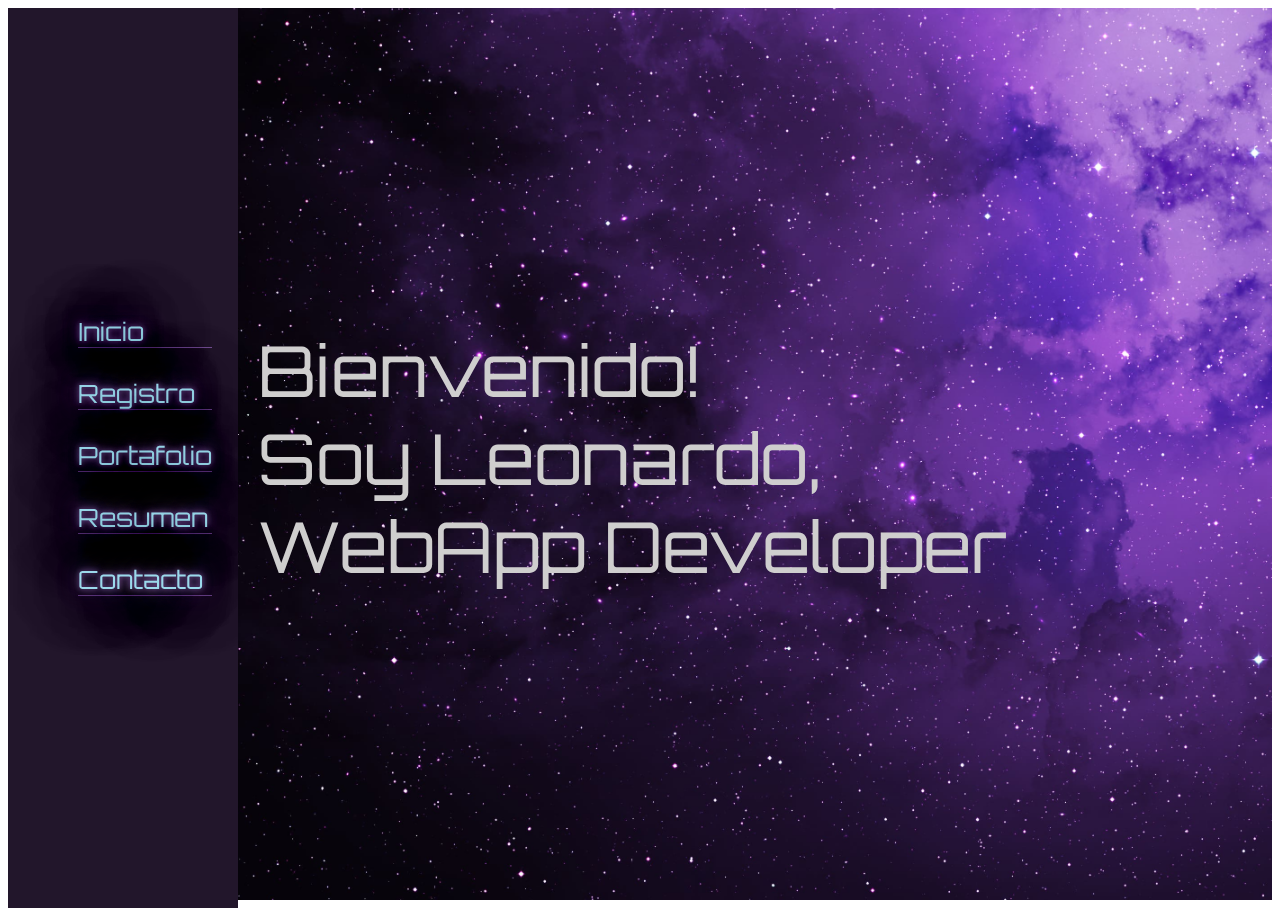
<file: index.html>
<!DOCTYPE html>
<html lang="es">
  <head>
    <meta charset="UTF-8" />
    <meta http-equiv="X-UA-Compatible" content="IE=edge" />
    <meta name="viewport" content="width=device-width, initial-scale=1.0" />
    <link rel="stylesheet" href="./asset/style.css" />
    <!-- CSS only -->
    <link
      href="https://cdn.jsdelivr.net/npm/bootstrap@5.2.0/dist/css/bootstrap.min.css"
      rel="stylesheet"
      integrity="sha384-gH2yIJqKdNHPEq0n4Mqa/HGKIhSkIHeL5AyhkYV8i59U5AR6csBvApHHNl/vI1Bx"
      crossorigin="anonymous"
    />
    <script src="./asset/main.js"></script>
    <title>Portafolio | Leonardo Utreras</title>
  </head>

  <body id="index">
    <header id="header">
      <nav id="nav-menu">
        <button id="nav-menu-responsive-closed" >
          <img src="./asset/img/menu-icon.png" alt="botonHamburguesa" width="100">
        </button>
        <a href="./index.html"><p>Inicio</p></a>
        <a href="./registro.html"><p> Registro</p></a>
        <a href="./portafolio.html"><p>Portafolio</p></a>
        <a href="./resumen.html"><p>Resumen</p></a>
        <a href="./contacto.html"><p>Contacto</p></a>
      </nav>
    </header>
    <main id="inicio">
      <button id="nav-menu-responsive" >
        <img src="./asset/img/menu-icon.png" alt="botonHamburguesa" width="100">
      </button>
      <section id="inicio-div">
        <p class="texto-inicio">
          Bienvenido! <br />
          Soy Leonardo, <br />
          WebApp Developer
        </p>
      </section>
    </main>
    <script
      src="https://cdn.jsdelivr.net/npm/bootstrap@5.2.0/dist/js/bootstrap.bundle.min.js"
      integrity="sha384-A3rJD856KowSb7dwlZdYEkO39Gagi7vIsF0jrRAoQmDKKtQBHUuLZ9AsSv4jD4Xa"
      crossorigin="anonymous"
    ></script>
  </body>
</html>
</file>
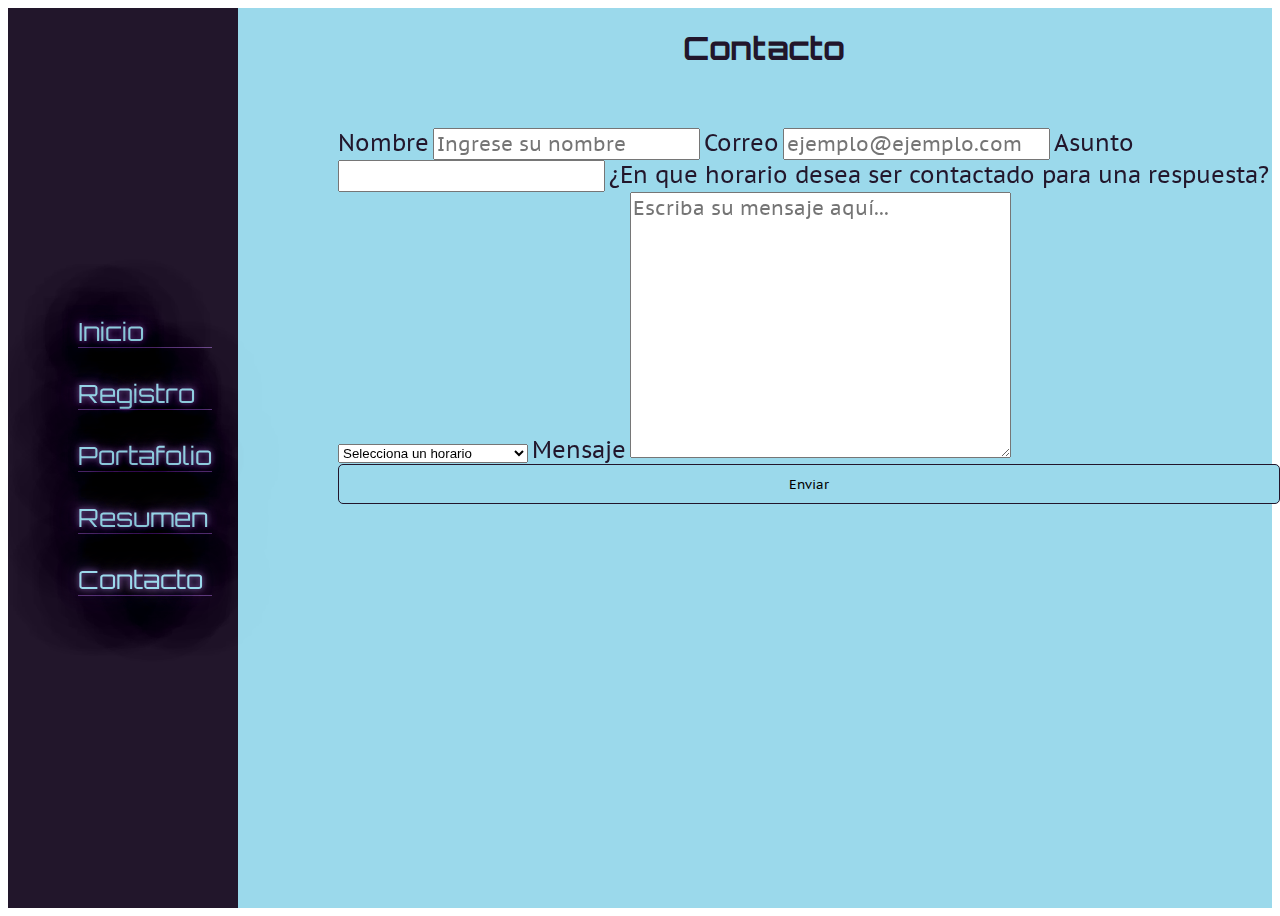
<file: contacto.html>
<!DOCTYPE html>
<html lang="es">

<head>
  <meta charset="UTF-8">
  <meta http-equiv="X-UA-Compatible" content="IE=edge">
  <meta name="viewport" content="width=device-width, initial-scale=1.0">
  <link rel="stylesheet" href="./asset/style.css" />
  <script src="./asset/contacto.js"></script>
  <!-- CSS only -->
  <link href="https://cdn.jsdelivr.net/npm/bootstrap@5.2.0/dist/css/bootstrap.min.css" rel="stylesheet"
    integrity="sha384-gH2yIJqKdNHPEq0n4Mqa/HGKIhSkIHeL5AyhkYV8i59U5AR6csBvApHHNl/vI1Bx" crossorigin="anonymous" />
  <script src="./asset/main.js"></script>

  <title>Contacto | Leonardo Utreras</title>
</head>

<body>
  <header id="header">
    <nav id="nav-menu">
      <button id="nav-menu-responsive-closed" >
        <img src="./asset/img/menu-icon.png" alt="botonHamburguesa" width="100">
      </button>
      <a href="./index.html">
        <p>Inicio</p>
      </a>
      <a href="./registro.html">
        <p> Registro</p>
      </a>
      <a href="./portafolio.html">
        <p>Portafolio</p>
      </a>
      <a href="./resumen.html">
        <p>Resumen</p>
      </a>
      <a href="./contacto.html">
        <p>Contacto</p>
      </a>
    </nav>
  </header>
  <main id="contacto" class="position-relative">
    <button id="nav-menu-responsive" >
      <img src="./asset/img/menu-icon.png" alt="botonHamburguesa" width="100">
    </button>
    <h1 class="titulo-formulario">Contacto</h1>
    <div id="form-contacto-exito" class="alert alert-success" role="alert" style="display: none;">
      <ul>
          
      </ul>
    </div>

    <div id="form-contacto-error" class="alert alert-danger" role="alert" style="display: none;">
      <ul>
          
      </ul>
    </div>
    <section class="row">
      <form id="form-contacto" class="col-8 position-relative formulario">
        <label class="form-label" for="nombre">Nombre</label>
        <input id="nombre" class="form-control mb-4" type="text" placeholder="Ingrese su nombre" />
        <label class="form-label" for="correo">Correo</label>
        <input id="correo" class="form-control mb-4" type="email" placeholder="ejemplo@ejemplo.com" />
        <label class="form-label" for="asunto">Asunto</label>
        <input id="asunto" class="form-control mb-4" type="text" />
        <label >¿En que horario desea ser contactado para una respuesta?</label>
        <select class="form-select mb-4" name="horario" id="horario">
          <option selected>Selecciona un horario</option>
          <option class="horario" value="dia">Mañana 8:00 hrs - 12:00 hrs</option>
          <option class="horario" value="tarde">Tarde 12:01 hrs - 19:00 hrs</option>
          <option class="horario" value="noche">Noche 19:01 hrs - 21:00 hrs</option>
        </select>
        <label class="form-label" for="mensaje">Mensaje</label>
        <textarea class="form-control" name="mensaje" id="mensaje" cols="30" rows="10"
          placeholder="Escriba su mensaje aquí..."></textarea>
        <div class="d-grid mt-4">
          <button id="boton-enviar" class="enviar mb-4" type="button">Enviar</button>
        </div>
      </form>
    </section>
  </main>
  <script src="https://cdn.jsdelivr.net/npm/bootstrap@5.2.0/dist/js/bootstrap.bundle.min.js"
    integrity="sha384-A3rJD856KowSb7dwlZdYEkO39Gagi7vIsF0jrRAoQmDKKtQBHUuLZ9AsSv4jD4Xa"
    crossorigin="anonymous"></script>
</body>

</html>
</file>
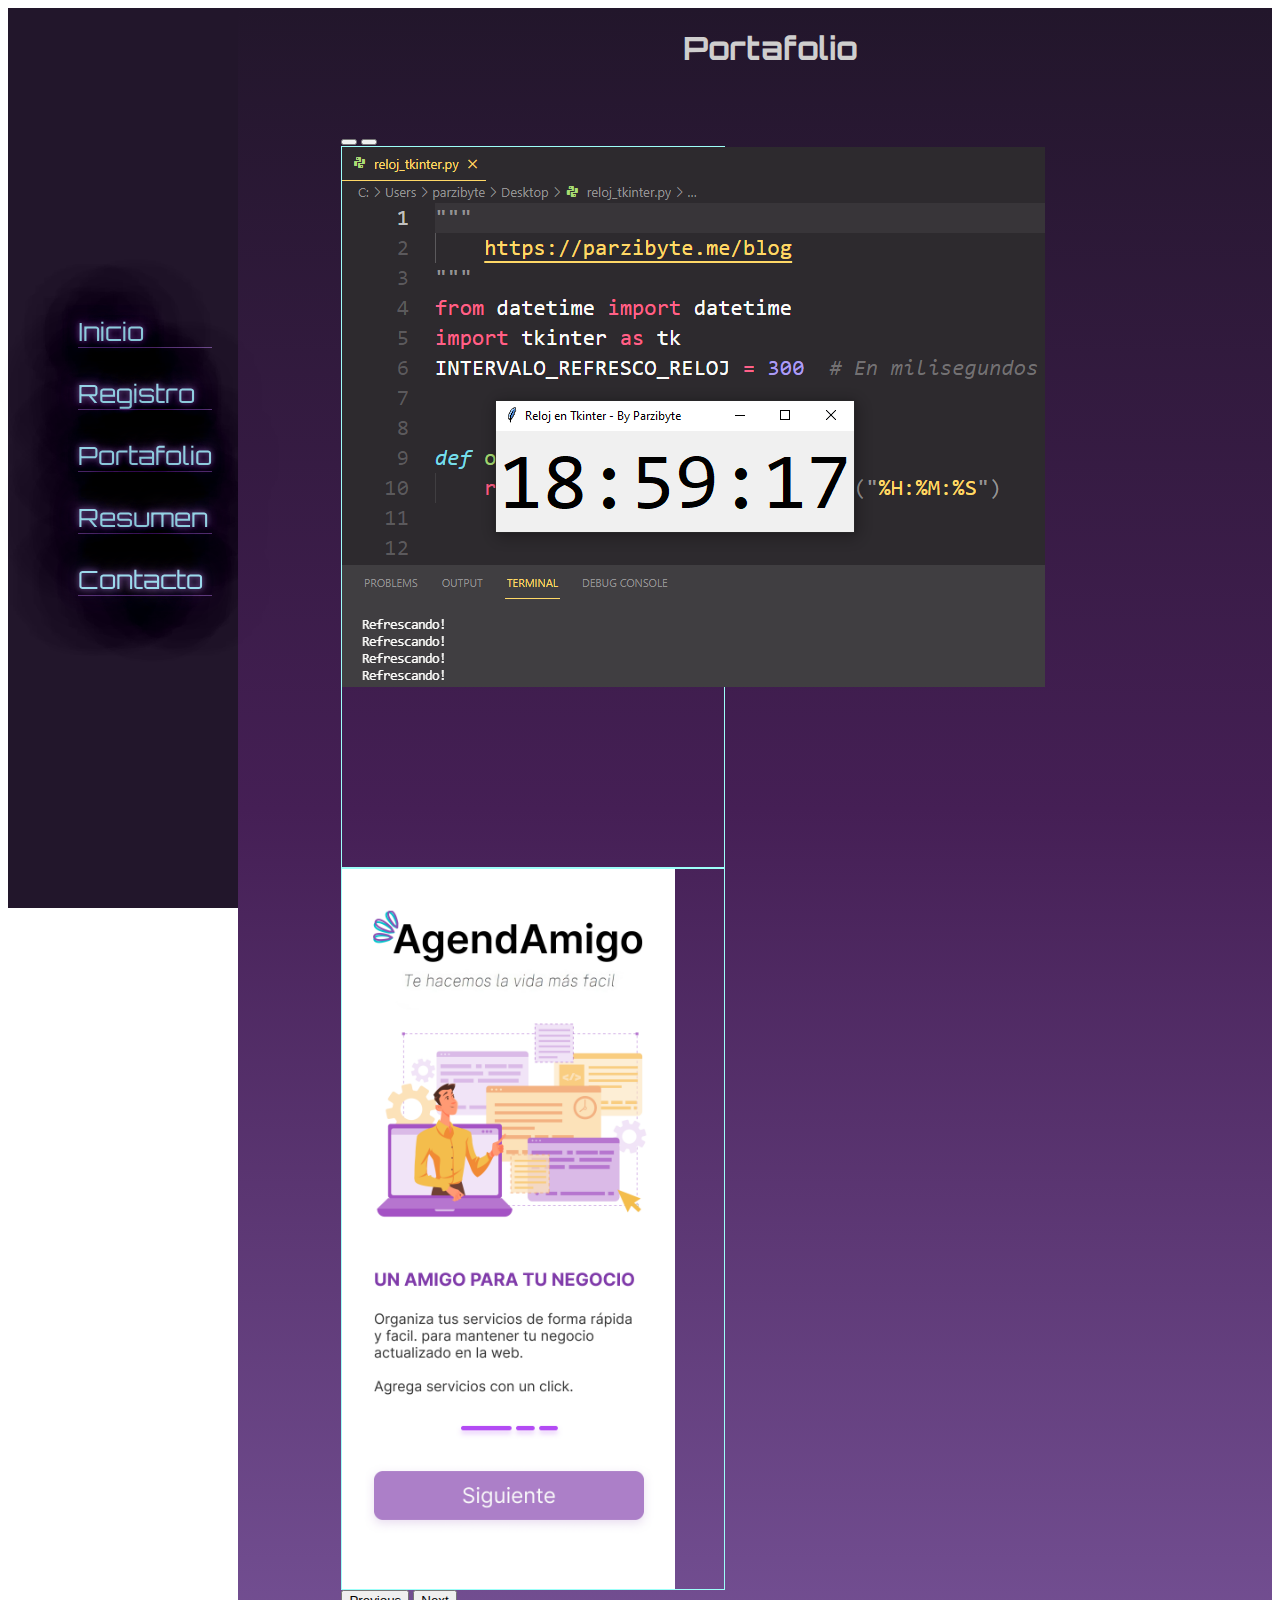
<file: portafolio.html>
<!DOCTYPE html>
<html lang="es">

<head>
  <meta charset="UTF-8">
  <meta http-equiv="X-UA-Compatible" content="IE=edge">
  <meta name="viewport" content="width=device-width, initial-scale=1.0">
  <link rel="stylesheet" href="./asset/style.css" />
  <!-- CSS only -->
  <link href="https://cdn.jsdelivr.net/npm/bootstrap@5.2.0/dist/css/bootstrap.min.css" rel="stylesheet"
    integrity="sha384-gH2yIJqKdNHPEq0n4Mqa/HGKIhSkIHeL5AyhkYV8i59U5AR6csBvApHHNl/vI1Bx" crossorigin="anonymous" />
  <script src="./asset/main.js"></script>

  <title>Proyectos | Leonardo Utreras</title>
</head>

<body>
  <header id="header">
    <nav id="nav-menu">
      <button id="nav-menu-responsive-closed" >
        <img src="./asset/img/menu-icon.png" alt="botonHamburguesa" width="100">
      </button>
      <a href="./index.html">
        <p>Inicio</p>
      </a>
      <a href="./registro.html">
        <p> Registro</p>
      </a>
      <a href="./portafolio.html">
        <p>Portafolio</p>
      </a>
      <a href="./resumen.html">
        <p>Resumen</p>
      </a>
      <a href="./contacto.html">
        <p>Contacto</p>
      </a>
    </nav>
  </header>
  <main id="portafolio" class="position-relative min-vh-100">
    <button id="nav-menu-responsive" >
      <img src="./asset/img/menu-icon.png" alt="botonHamburguesa" width="100">
    </button>
    <h1 class="titulo-portafolio">Portafolio</h1>
    <div id="carrusel">
      <div id="carouselExampleCaptions" class="carousel slide" data-bs-ride="false">
        <div class="carousel-indicators">
          <button type="button" data-bs-target="#carouselExampleCaptions" data-bs-slide-to="0" class="active"
            aria-current="true" aria-label="Slide 1"></button>
          <button type="button" data-bs-target="#carouselExampleCaptions" data-bs-slide-to="1"
            aria-label="Slide 2"></button>
        </div>
        <div class="carousel-inner">
          <div class="carousel-item active car1">
            <img src="./asset/img/reloj.png" class="d-block w-100" alt="relojPython"/>
          </div>
          <div class="carousel-item car2">
            <img src="./asset/img/Agendamigos.png" class="d-block w-100" alt="agendAmigos" style="height:100%" />
          </div>
        </div>
        <button class="carousel-control-prev" type="button" data-bs-target="#carouselExampleCaptions"
          data-bs-slide="prev">
          <span class="carousel-control-prev-icon" aria-hidden="true"></span>
          <span class="visually-hidden">Previous</span>
        </button>
        <button class="carousel-control-next" type="button" data-bs-target="#carouselExampleCaptions"
          data-bs-slide="next">
          <span class="carousel-control-next-icon" aria-hidden="true"></span>
          <span class="visually-hidden">Next</span>
        </button>
      </div>
    </div>
  </main>
  <script src="https://cdn.jsdelivr.net/npm/bootstrap@5.2.0/dist/js/bootstrap.bundle.min.js"
    integrity="sha384-A3rJD856KowSb7dwlZdYEkO39Gagi7vIsF0jrRAoQmDKKtQBHUuLZ9AsSv4jD4Xa"
    crossorigin="anonymous"></script>
</body>

</html>
</file>
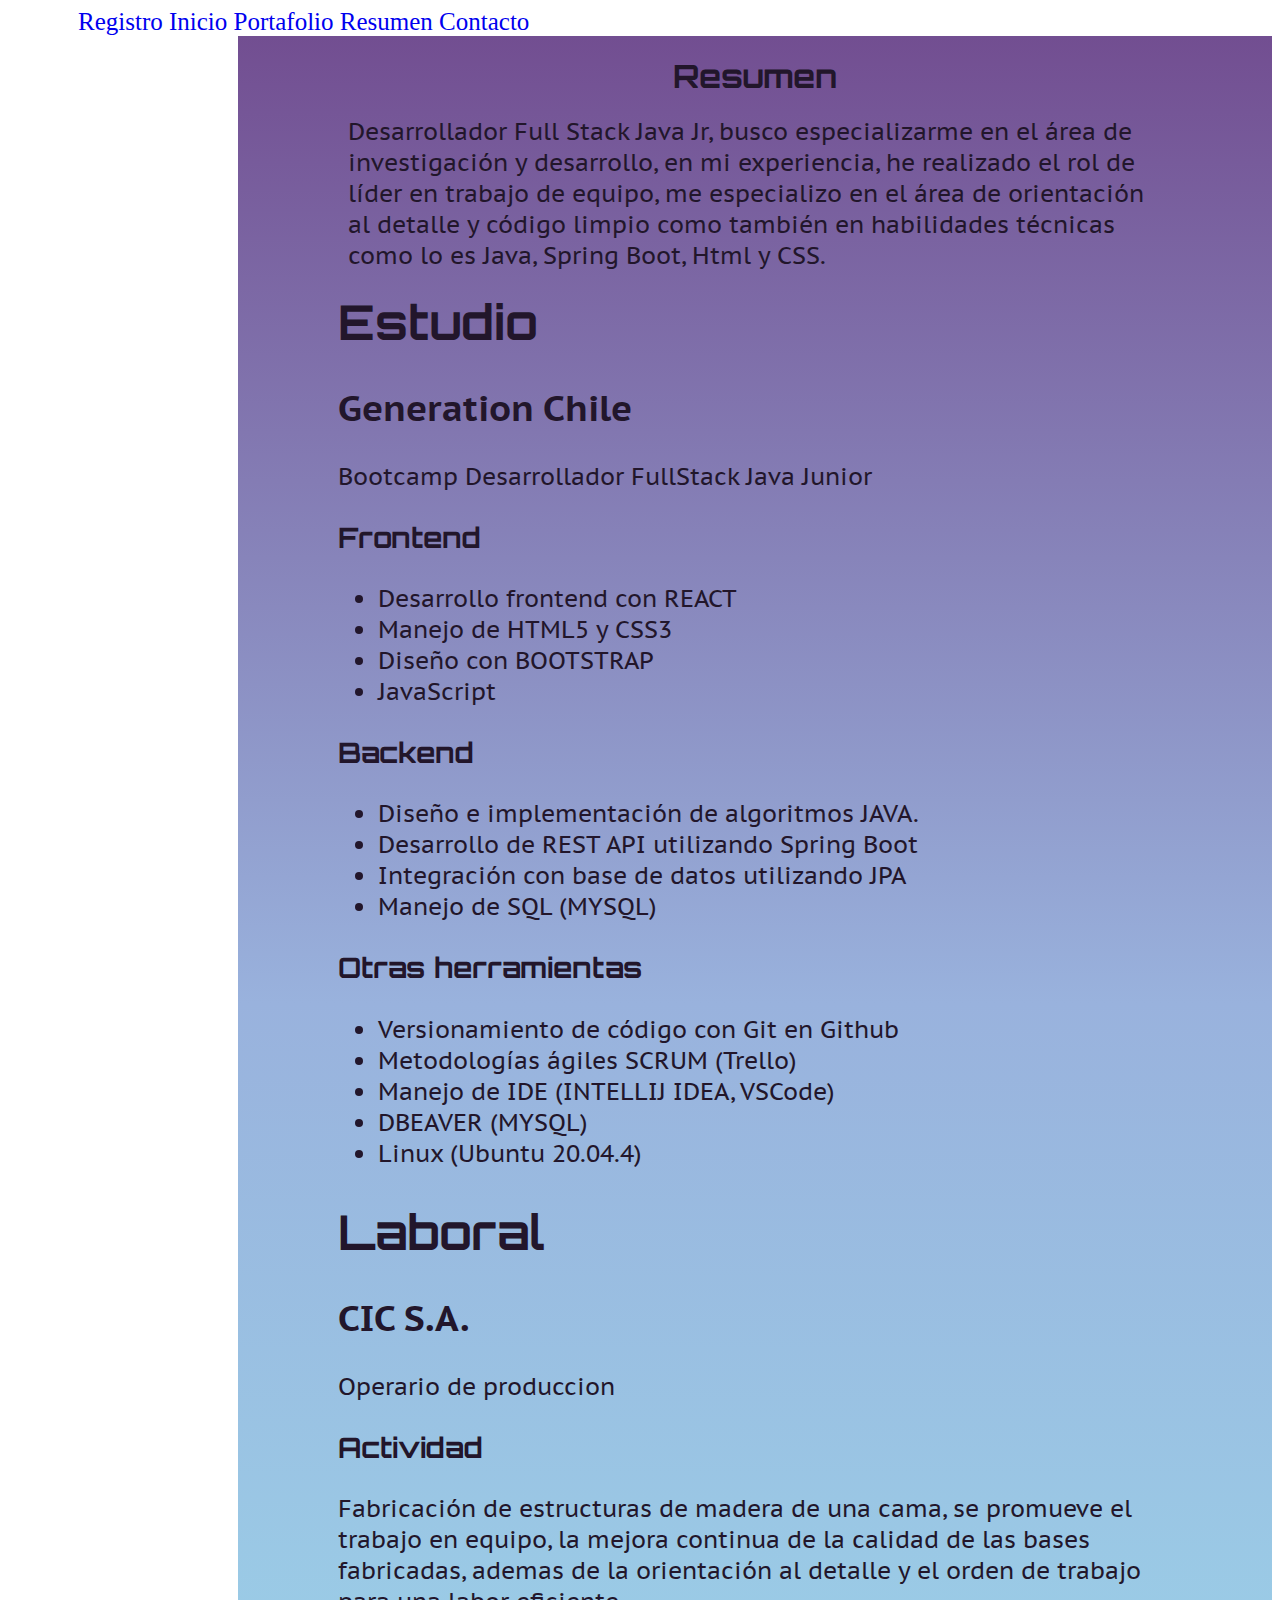
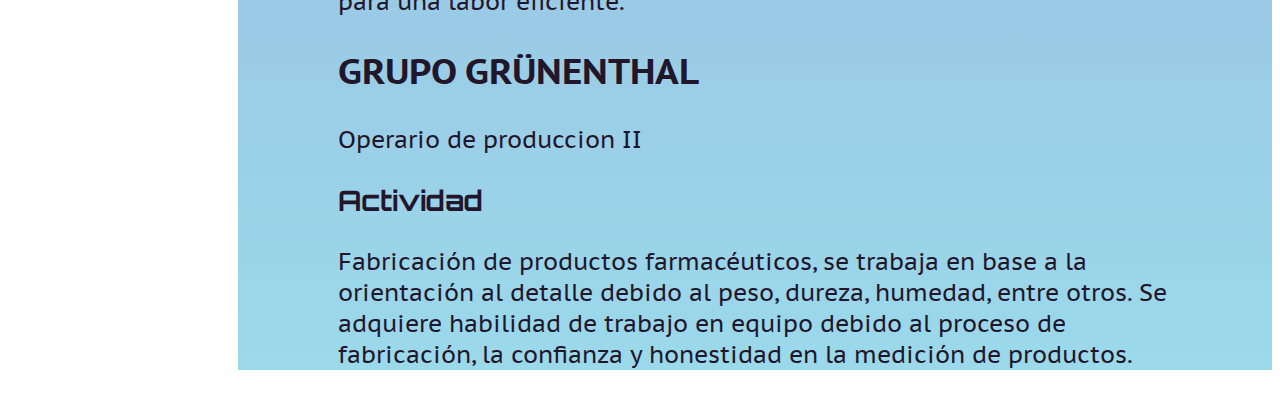
<file: rasumen.html>
<!DOCTYPE html>
<html lang="es">
<head>
    <meta charset="UTF-8">
    <meta http-equiv="X-UA-Compatible" content="IE=edge">
    <meta name="viewport" content="width=device-width, initial-scale=1.0">
    <link rel="stylesheet" href="./asset/style.css" />
    <script src="./asset/main.js"></script>
    <!-- CSS only -->
    <link
      href="https://cdn.jsdelivr.net/npm/bootstrap@5.2.0/dist/css/bootstrap.min.css"
      rel="stylesheet"
      integrity="sha384-gH2yIJqKdNHPEq0n4Mqa/HGKIhSkIHeL5AyhkYV8i59U5AR6csBvApHHNl/vI1Bx"
      crossorigin="anonymous"
    />
    <title>Resumen | Leonardo Utreras</title>
</head>
<body>
    <div id="nav-menu" class="nav shadow-lg">
        <nav class="nav d-grid ms-auto align-content-center">
          <a class="nav-link text-light mb-2" href="./registro.html">Registro</a>
          <a class="nav-link text-light mb-2" href="./index.html">Inicio</a>
          <a class="nav-portafolio nav-link text-light mb-2" href="./portafolio.html"
            >Portafolio</a
          >
          <a class="nav-resumen nav-link text-light mb-2" href="./rasumen.html"
            >Resumen</a
          >
          <a class="nav-contacto nav-link text-light mb-2" href="./contacto.html"
            >Contacto</a
          >
        </nav>
      </div>
    <div id="resumen" class="position-relative min-vh-100">
        <div class="cv">
          <h1 class="titulo-resumen">Resumen</h1>
          <p class="resumen-parrafo">
            Desarrollador Full Stack Java Jr, busco especializarme en el área de
            investigación y desarrollo, en mi experiencia, he realizado el rol de
            líder en trabajo de equipo, me especializo en el área de orientación
            al detalle y código limpio como también en habilidades técnicas como
            lo es Java, Spring Boot, Html y CSS.
          </p>
          <div class="row">
            <div class="resumen-left position-relative col-lg-6">
              <h1 class="mb-5">Estudio</h1>
              <h2><strong>Generation Chile</strong></h2>
              <p>Bootcamp Desarrollador FullStack Java Junior</p>
  
              <h3 class="mt-5">Frontend</h3>
              <ul class="ms-5 mb-4">
                <li>Desarrollo frontend con REACT</li>
                <li>Manejo de HTML5 y CSS3</li>
                <li>Diseño con BOOTSTRAP</li>
                <li>JavaScript</li>
              </ul>
              <h3>Backend</h3>
              <ul class="ms-5 mb-4">
                <li>Diseño e implementación de algoritmos JAVA.</li>
                <li>Desarrollo de REST API utilizando Spring Boot</li>
                <li>Integración con base de datos utilizando JPA</li>
                <li>Manejo de SQL (MYSQL)</li>
              </ul>
              <h3>Otras herramientas</h3>
              <ul class="ms-5 mb-4">
                <li>Versionamiento de código con Git en Github</li>
                <li>Metodologías ágiles SCRUM (Trello)</li>
                <li>Manejo de IDE (INTELLIJ IDEA, VSCode)</li>
                <li>DBEAVER (MYSQL)</li>
                <li>Linux (Ubuntu 20.04.4)</li>
              </ul>
            </div>
            <div class="resumen-right position-relative col-lg-6">
              <h1 class="mb-5">Laboral</h1>
              <h2 class="mt-4 cic"><strong>CIC S.A.</strong></h2>
              <p>Operario de produccion</p>
              <h3 class="mt-3">Actividad</h3>
              <p class="ms-5 mb-5">
                Fabricación de estructuras de madera de una cama, se promueve el
                trabajo en equipo, la mejora continua de la calidad de las bases
                fabricadas, ademas de la orientación al detalle y el orden de
                trabajo para una labor eficiente.
              </p>
              <h2 class="mt-5 grunenthal"><strong>GRUPO GRÜNENTHAL</strong></h2>
              <p>Operario de produccion II</p>
              <h3 class="mt-3">Actividad</h3>
              <p class="ms-5 mb-4">
                Fabricación de productos farmacéuticos, se trabaja en base a la
                orientación al detalle debido al peso, dureza, humedad, entre
                otros. Se adquiere habilidad de trabajo en equipo debido al
                proceso de fabricación, la confianza y honestidad en la medición
                de productos.
              </p>
            </div>
          </div>
        </div>
    </div>
    <script
      src="https://cdn.jsdelivr.net/npm/bootstrap@5.2.0/dist/js/bootstrap.bundle.min.js"
      integrity="sha384-A3rJD856KowSb7dwlZdYEkO39Gagi7vIsF0jrRAoQmDKKtQBHUuLZ9AsSv4jD4Xa"
      crossorigin="anonymous"
    ></script>
</body>
</html>
</file>
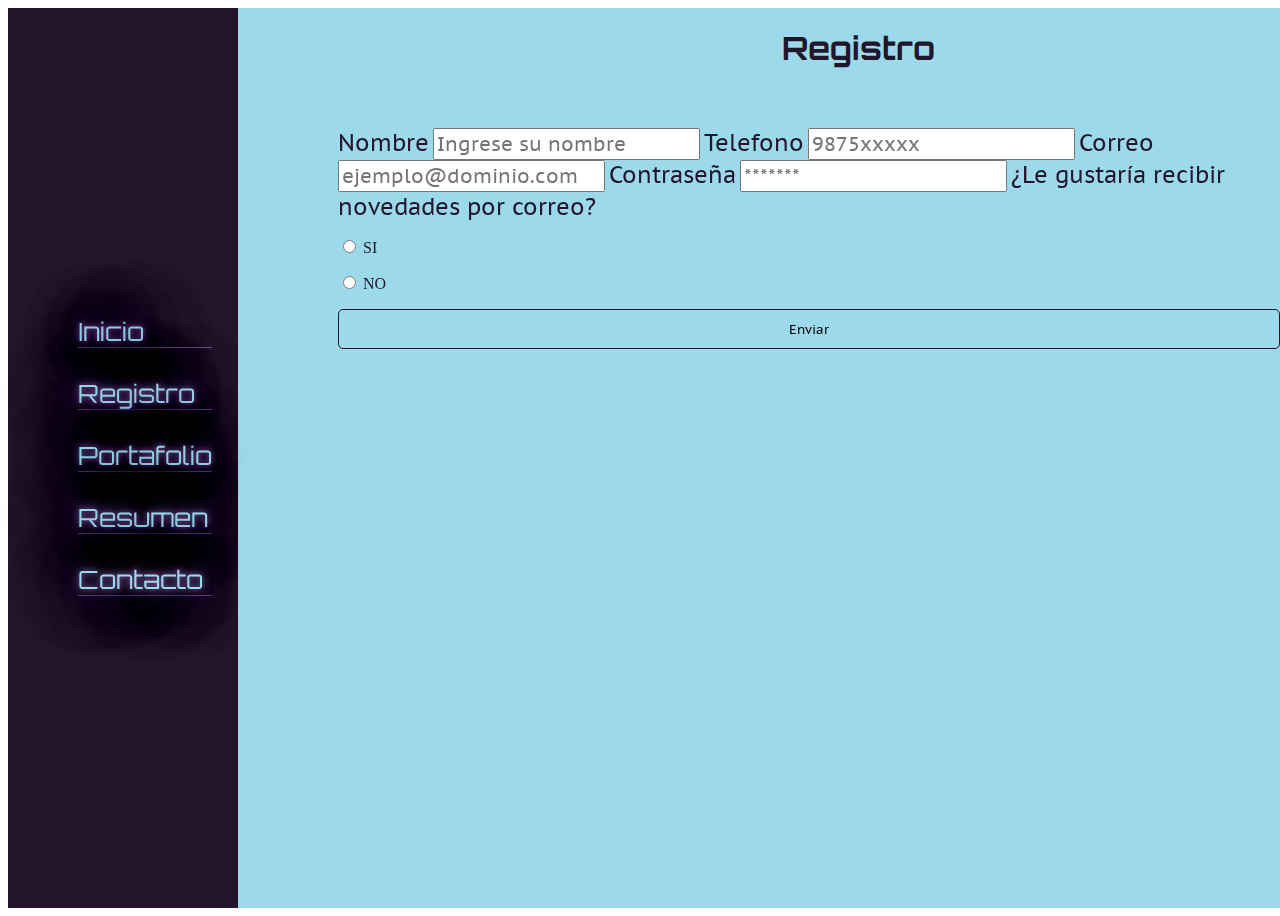
<file: registro.html>
<!DOCTYPE html>
<html lang="es">

<head>
  <meta charset="UTF-8">
  <meta http-equiv="X-UA-Compatible" content="IE=edge">
  <meta name="viewport" content="width=device-width, initial-scale=1.0">
  <link rel="stylesheet" href="./asset/style.css" />
  <script src="./asset/registro.js"></script>
  <!-- CSS only -->
  <link href="https://cdn.jsdelivr.net/npm/bootstrap@5.2.0/dist/css/bootstrap.min.css" rel="stylesheet"
    integrity="sha384-gH2yIJqKdNHPEq0n4Mqa/HGKIhSkIHeL5AyhkYV8i59U5AR6csBvApHHNl/vI1Bx" crossorigin="anonymous" />
  <script src="./asset/main.js"></script>

  <title>Registro | Ingreso </title>
</head>

<body>
  <header id="header">
    <nav id="nav-menu">
      <button id="nav-menu-responsive-closed" >
        <img src="./asset/img/menu-icon.png" alt="botonHamburguesa" width="100">
      </button>
      <a href="./index.html">
        <p>Inicio</p>
      </a>
      <a href="./registro.html">
        <p> Registro</p>
      </a>
      <a href="./portafolio.html">
        <p>Portafolio</p>
      </a>
      <a href="./resumen.html">
        <p>Resumen</p>
      </a>
      <a href="./contacto.html">
        <p>Contacto</p>
      </a>
    </nav>
  </header>
  <main id="registro">
    <button id="nav-menu-responsive" >
      <img src="./asset/img/menu-icon.png" alt="botonHamburguesa" width="100">
    </button>
    <h1 class="titulo-formulario">Registro</h1>
    <div id="form-suscripcion-exito" class="alert alert-success" role="alert" style="display: none;">
      <ul>
          
      </ul>
    </div>

    <div id="form-suscripcion-error" class="alert alert-danger" role="alert" style="display: none;">
      <ul>
          
      </ul>
    </div>
    <section class="row">
      <form class="col-8 position-relative formulario">
        <label for="nombre-registro" class="form-label">Nombre</label>
        <input type="text" id="nombre-registro" class="form-control mb-4" placeholder="Ingrese su nombre">
        <label for="telefono-registro" class="form-label">Telefono</label>
        <input type="tel" id="telefono-registro" class="form-control mb-4" placeholder="9875xxxxx">        
        <label for="correo-registro" class="form-label">Correo</label>
        <input type="email" id="correo-registro" class="form-control mb-4" placeholder="ejemplo@dominio.com" required>       
        <label for="password-registro" class="form-label">Contraseña</label>
        <input type="password" class="form-control mb-4" id="password-registro" placeholder="*******" required>      
        <label class="form-label">¿Le gustaría recibir novedades por correo?</label>
        <p class="form-label"><input name="radio" type="radio" value="SI" > SI</p>
        <p class="form-label"><input name="radio" type="radio" value="NO" > NO</p>
        
        <button class="enviar" id="boton-registro" type="submit">Enviar</button>
      </form>
    </section>
  </main>
  <script src="https://cdn.jsdelivr.net/npm/bootstrap@5.2.0/dist/js/bootstrap.bundle.min.js"
    integrity="sha384-A3rJD856KowSb7dwlZdYEkO39Gagi7vIsF0jrRAoQmDKKtQBHUuLZ9AsSv4jD4Xa"
    crossorigin="anonymous"></script>
</body>

</html>
</file>
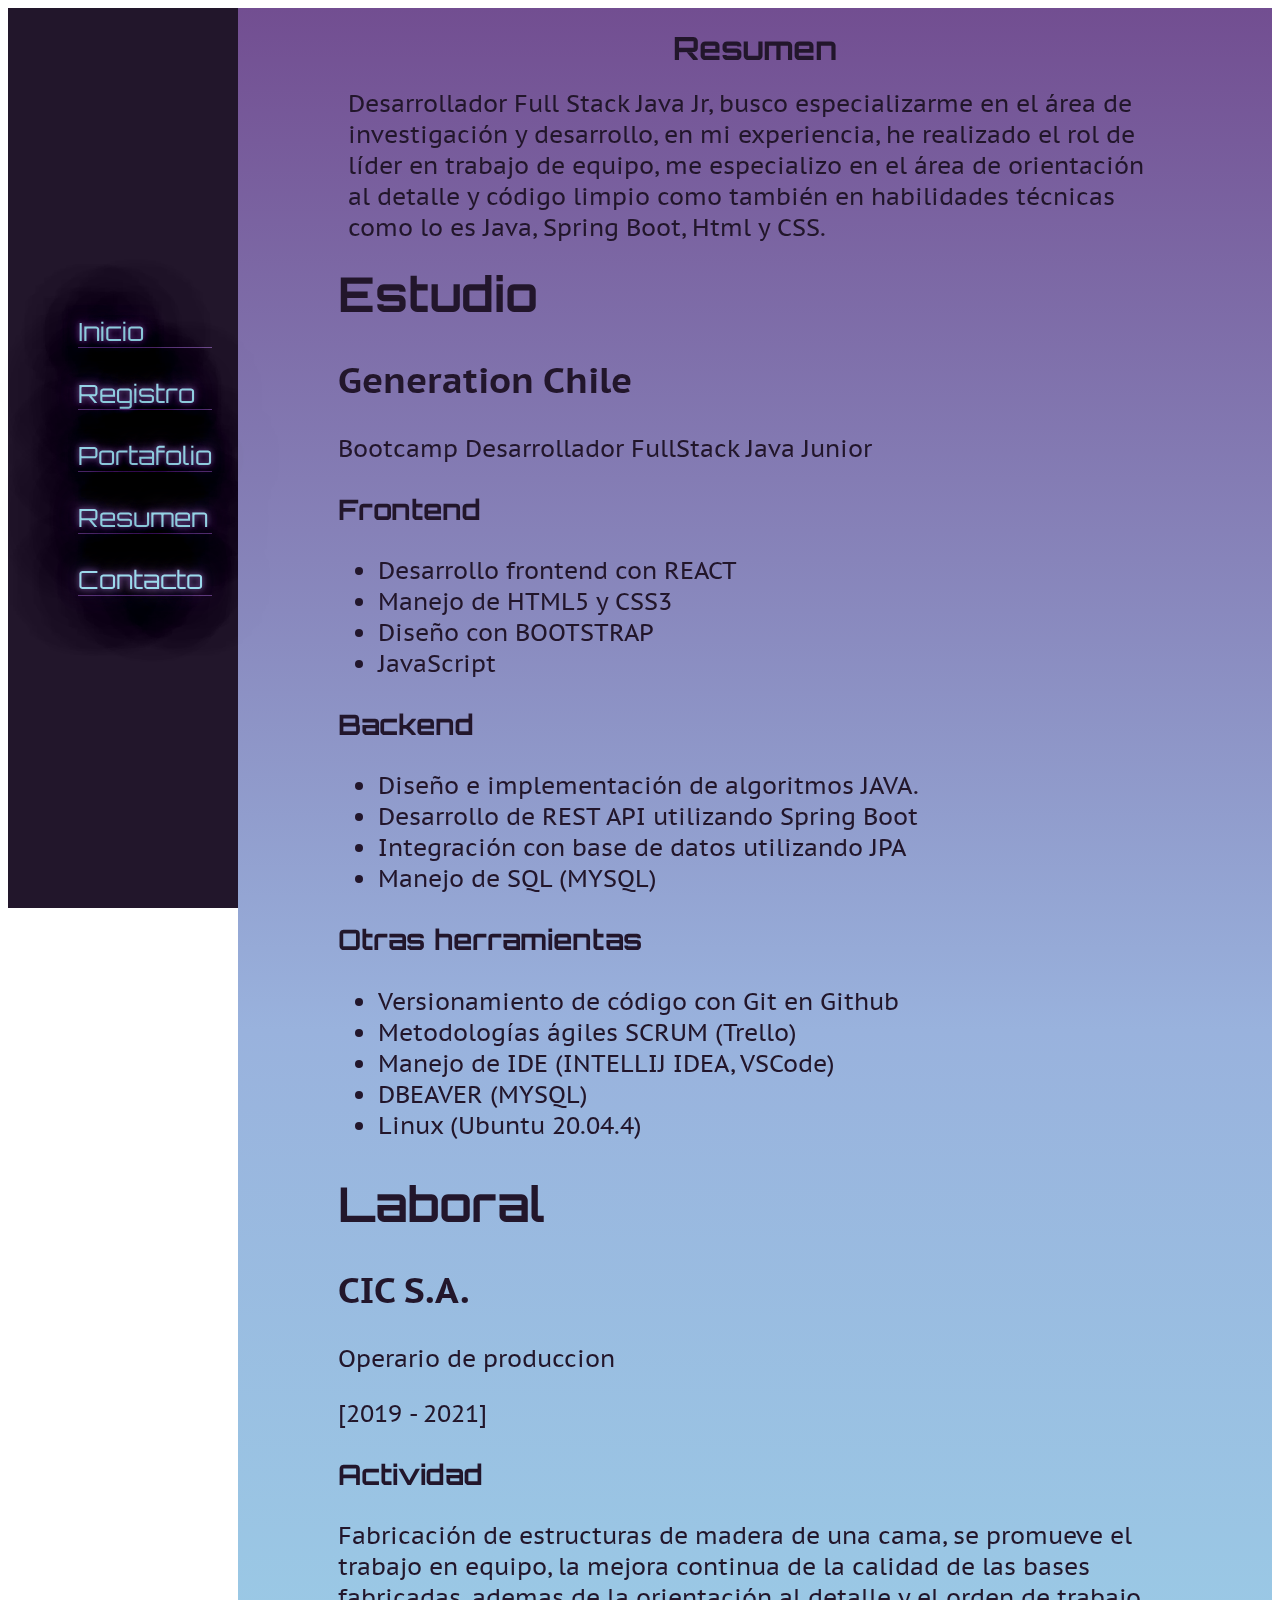
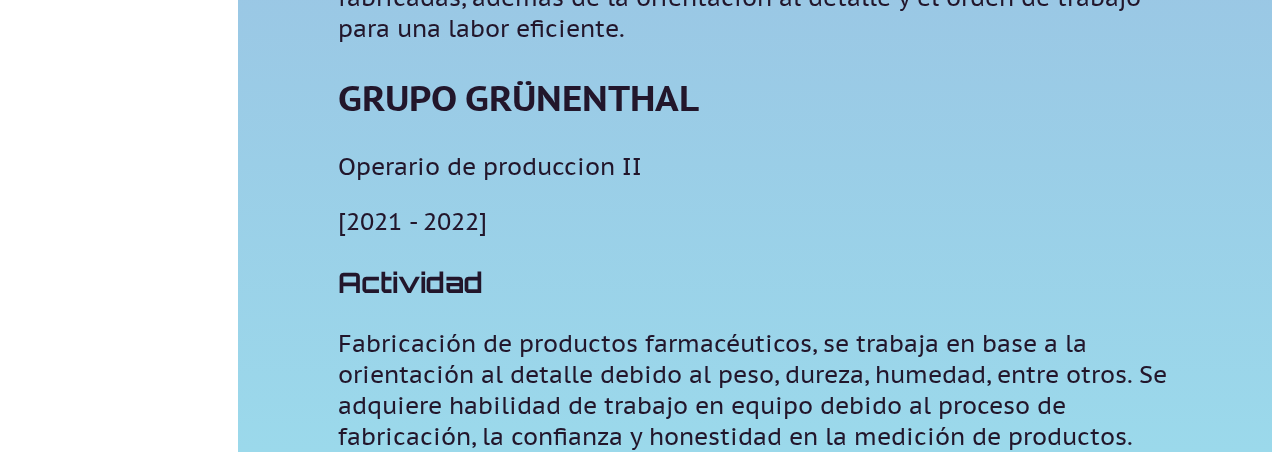
<file: resumen.html>
<!DOCTYPE html>
<html lang="es">
<head>
    <meta charset="UTF-8">
    <meta http-equiv="X-UA-Compatible" content="IE=edge">
    <meta name="viewport" content="width=device-width, initial-scale=1.0">
    <link rel="stylesheet" href="./asset/style.css" />
    <!-- CSS only -->
    <link
      href="https://cdn.jsdelivr.net/npm/bootstrap@5.2.0/dist/css/bootstrap.min.css"
      rel="stylesheet"
      integrity="sha384-gH2yIJqKdNHPEq0n4Mqa/HGKIhSkIHeL5AyhkYV8i59U5AR6csBvApHHNl/vI1Bx"
      crossorigin="anonymous"
    />
    <script src="./asset/main.js"></script>

    <title>Resumen | Leonardo Utreras</title>
</head>
<body>
  <header id="header">
    <nav id="nav-menu">
      <button id="nav-menu-responsive-closed" >
        <img src="./asset/img/menu-icon.png" alt="botonHamburguesa" width="100">
      </button>
      <a href="./index.html">
        <p>Inicio</p>
      </a>
      <a href="./registro.html">
        <p> Registro</p>
      </a>
      <a href="./portafolio.html">
        <p>Portafolio</p>
      </a>
      <a href="./resumen.html">
        <p>Resumen</p>
      </a>
      <a href="./contacto.html">
        <p>Contacto</p>
      </a>
    </nav>
  </header>
    <main id="resumen" class="position-relative min-vh-100">
      <button id="nav-menu-responsive" >
        <img src="./asset/img/menu-icon.png" alt="botonHamburguesa" width="100">
      </button>
        <div class="cv">
          <h1 class="titulo-resumen">Resumen</h1>
          <p class="resumen-parrafo">
            Desarrollador Full Stack Java Jr, busco especializarme en el área de
            investigación y desarrollo, en mi experiencia, he realizado el rol de
            líder en trabajo de equipo, me especializo en el área de orientación
            al detalle y código limpio como también en habilidades técnicas como
            lo es Java, Spring Boot, Html y CSS.
          </p>
          <div class="row">
            <div class="resumen-left position-relative col-lg-6">
              <h1 class="mb-5">Estudio</h1>
              <h2><strong>Generation Chile</strong></h2>
              <p>Bootcamp Desarrollador FullStack Java Junior</p>
  
              <h3 class="mt-5">Frontend</h3>
              <ul class="ms-5 mb-4">
                <li>Desarrollo frontend con REACT</li>
                <li>Manejo de HTML5 y CSS3</li>
                <li>Diseño con BOOTSTRAP</li>
                <li>JavaScript</li>
              </ul>
              <h3>Backend</h3>
              <ul class="ms-5 mb-4">
                <li>Diseño e implementación de algoritmos JAVA.</li>
                <li>Desarrollo de REST API utilizando Spring Boot</li>
                <li>Integración con base de datos utilizando JPA</li>
                <li>Manejo de SQL (MYSQL)</li>
              </ul>
              <h3>Otras herramientas</h3>
              <ul class="ms-5 mb-4">
                <li>Versionamiento de código con Git en Github</li>
                <li>Metodologías ágiles SCRUM (Trello)</li>
                <li>Manejo de IDE (INTELLIJ IDEA, VSCode)</li>
                <li>DBEAVER (MYSQL)</li>
                <li>Linux (Ubuntu 20.04.4)</li>
              </ul>
            </div>
            <div class="resumen-right position-relative col-lg-6">
              <h1 class="mb-5">Laboral</h1>
              <h2 class="mt-4 cic"><strong>CIC S.A.</strong></h2>
              <p>Operario de produccion</p>
              <p>[2019 - 2021]</p>
              <h3 class="mt-3">Actividad</h3>
              <p class="ms-5 mb-5">
                Fabricación de estructuras de madera de una cama, se promueve el
                trabajo en equipo, la mejora continua de la calidad de las bases
                fabricadas, ademas de la orientación al detalle y el orden de
                trabajo para una labor eficiente.
              </p>
              <h2 class="mt-5 grunenthal"><strong>GRUPO GRÜNENTHAL</strong></h2>
              <p>Operario de produccion II</p>
              <p>[2021 - 2022]</p>
              <h3 class="mt-3">Actividad</h3>
              <p class="ms-5 mb-4">
                Fabricación de productos farmacéuticos, se trabaja en base a la
                orientación al detalle debido al peso, dureza, humedad, entre
                otros. Se adquiere habilidad de trabajo en equipo debido al
                proceso de fabricación, la confianza y honestidad en la medición
                de productos.
              </p>
            </div>
          </div>
        </div>
    </main>
    <script
      src="https://cdn.jsdelivr.net/npm/bootstrap@5.2.0/dist/js/bootstrap.bundle.min.js"
      integrity="sha384-A3rJD856KowSb7dwlZdYEkO39Gagi7vIsF0jrRAoQmDKKtQBHUuLZ9AsSv4jD4Xa"
      crossorigin="anonymous"
    ></script>
</body>
</html>
</file>
<file: asset/style.css>
@import url('https://fonts.googleapis.com/css2?family=Orbitron:wght@500&display=swap');
@import url('https://fonts.googleapis.com/css2?family=Orbitron:wght@500&family=PT+Sans+Caption&display=swap');

:root{
    --darkPurple : #22162b;
    --russianViolet :#451f55;
    --royalPurple :#724e91;
    --wildBlue :#99b2dd;
    --nonPhotoBlue : #9bd9eb;
    --celeste :#9dfff9;
    --white : #cfcece;
}

.inactive{
    display: block;
}

/* Class Inicio */

.texto-inicio{
    font-family: 'Orbitron', sans-serif;
    animation: flicker 2.5s infinite alternate;
    color: var(--white);
    font-size:70px;
}

/* Class Portafolio */

.titulo-portafolio{
    position: relative;
    font-family: 'Orbitron', sans-serif;
    color: var(--white);
    top: 20px;
    margin: 0 43% 80px;

}


.car1,.car2{
    
    height: 80vh;
    width: auto;
    border: 1px solid var(--celeste);
}


/* Class Resumen */
.cv{
    padding: 0 100px ;
    text-align: center;
    color: var(--darkPurple);
    height: 100%;
}

.titulo-resumen{
    position: relative;
    font-family: 'Orbitron', sans-serif;
    top: 20px;
    margin: 0 20px;

}

.resumen-parrafo{
    position: relative;
    top:40px;
    margin: 0 0 60px 10px;
    text-align: start;
    font-family: 'PT Sans Caption', sans-serif;
    font-size: 24px;
}

.resumen-left{
    position: relative;
    text-align: left;
    font-family: 'PT Sans Caption', sans-serif;
    font-size: 24px;
   
}

.resumen-left h1,h3 {
    font-family: 'Orbitron', sans-serif;
}

.resumen-right{
    position: relative;
    text-align: left;
    font-family: 'PT Sans Caption', sans-serif;
    font-size: 24px;
    
}

.resumen-right h1,h3 {
    font-family: 'Orbitron', sans-serif;
}

.resumen-parrafo p,li{
    font-family: 'PT Sans Caption', sans-serif;

}

/* Class Contacto */

.titulo-formulario{
    position: relative;
    font-family: 'Orbitron', sans-serif;
    color: var(--darkPurple);
    top: 20px;
    margin: 0 43% 80px;

}

.formulario{
    position: absolute;
    margin-left: 100px;
}

.formulario label{
    font-family: 'PT Sans Caption', sans-serif;
    font-size: 23px;

}


.formulario input, textarea{
    font-family: 'PT Sans Caption', sans-serif;
    font-size: 20px;
}


.boton-enviar{
    background-color: transparent;
    color: var(--darkPurple);
    border-radius: 5px;
    height: 60px;
    font-family: 'PT Sans Caption', sans-serif;
    font-size: 20px;
    cursor: pointer;
}

.boton-enviar:hover{
    background-color: var(--darkPurple);
    color: var(--white);
    transition: 0.4s ease-out all;
}

/* Formulario */
.enviar{
    width: 100%;
    border: 1px solid var(--darkPurple);
    border-radius: 5px;
    background: var(--nonPhotoBlue);
    height: 40px;
    font-family: 'PT Sans Caption', sans-serif;
    transition: 0.3s all;
}

.enviar:hover{
    transform:scaleY(1.5);
    background: var(--darkPurple);
    color: var(--white);
}

/* ID */
#inicio-div{
    display: flex;
    align-items: center;
    position: absolute;
    margin-left: 250px;
    min-height: 100vh;
}
#header{
    display: flex;
    align-items: center;
    position: fixed;
    background-color: var(--darkPurple);
    width: 230px;
    height: 100vh;
    font-family: 'Orbitron', sans-serif;
}

#nav-menu{
    margin-left: 70px ;
    font-size: 25px;
}

#nav-menu-responsive{
    position: relative;
    background-color: transparent;
    border: none;
    display: none;
    justify-content: flex-start;

}
#nav-menu-responsive-closed{

    position: relative;
    background-color: transparent;
    border: none;
    display: none;
    justify-content: flex-start;

}

#nav-menu a{
    text-decoration: none;
}

#inicio{
    background-image: url("./img/galaxia1.jpg");
    background-size: cover;
    background-repeat: no-repeat;
    background-attachment:fixed;
    height: 100vh;

   
}

#index{
    overflow-y: hidden;
}

#portafolio{
    background: linear-gradient(180deg,var(--darkPurple) 0%,var(--russianViolet)50%,var(--royalPurple)100%);
    margin-left: 230px;
}

#carrusel{
    width: 30vw;
    margin-left: 10%;
    
}

#resumen{
    background: linear-gradient(180deg,var(--royalPurple) 0%,var(--wildBlue)50%,var(--nonPhotoBlue)100%);
    margin-left: 230px;
    color: var(--darkPurple);
    
}

#contacto{
    background: var(--nonPhotoBlue);
    min-height: 100vh;
    margin-left: 230px;
    color: var(--darkPurple);
}
#registro{
    background: var(--nonPhotoBlue);
    min-height: 100vh;
    width: 100%;
    margin-left: 230px;
    color: var(--darkPurple);

}

/* pseudoelemento */


#nav-menu p{
    margin-bottom: 30px;
    border-bottom: 1px solid var(--royalPurple);

    color: var(--nonPhotoBlue);
	text-shadow:
		0 0 5px var(--royalPurple),
		0 0 10px var(--royalPurple),
		0 0 20px var(--royalPurple),
		0 0 40px var(--russianViolet),
		0 0 80px var(--russianViolet),
		0 0 90px var(--russianViolet),
		0 0 100px var(--russianViolet),
		0 0 140px var(--russianViolet),
		0 0 180px var(--russianViolet)
}



@keyframes flicker {
    
    0%, 18%, 22%, 25%, 53%, 57%, 100% {
  
        text-shadow:
        0 0 4px var(--royalPurple),
        0 0 11px var(--royalPurple),
        0 0 19px var(--royalPurple),
        0 0 40px var(--russianViolet),
        0 0 80px var(--russianViolet),
        0 0 90px var(--russianViolet),
        0 0 100px var(--russianViolet),
        0 0 150px var(--russianViolet)    
    }
    
    /* 20%, 24%, 55% {        
        text-shadow: none;
    }     */
  }


/* Hover */

#nav-menu p:hover{
    transform: scale(1.3);
}


/* Media */
@media screen and (max-width: 820px) {
    #nav-menu-responsive{
        display: flex;
    }
   
    #header{
        display: none;
        position: relative;
        height: auto;
        width: 100%;
        padding-top: 20px;
    }
    #nav-menu{
        margin-left: 10px;
        width: 100%;
        text-align: center;
    }
    #inicio-div{
        margin-left: 30px ; 
        text-align: center;        
    }
    .texto-inicio{
        font-size: 50px;
    }
    #contacto, #portafolio, #resumen, #registro{
        width: auto;
        margin: 0;
    }
    #carrusel{
        width: 80%;
    }
    
}
</file>
